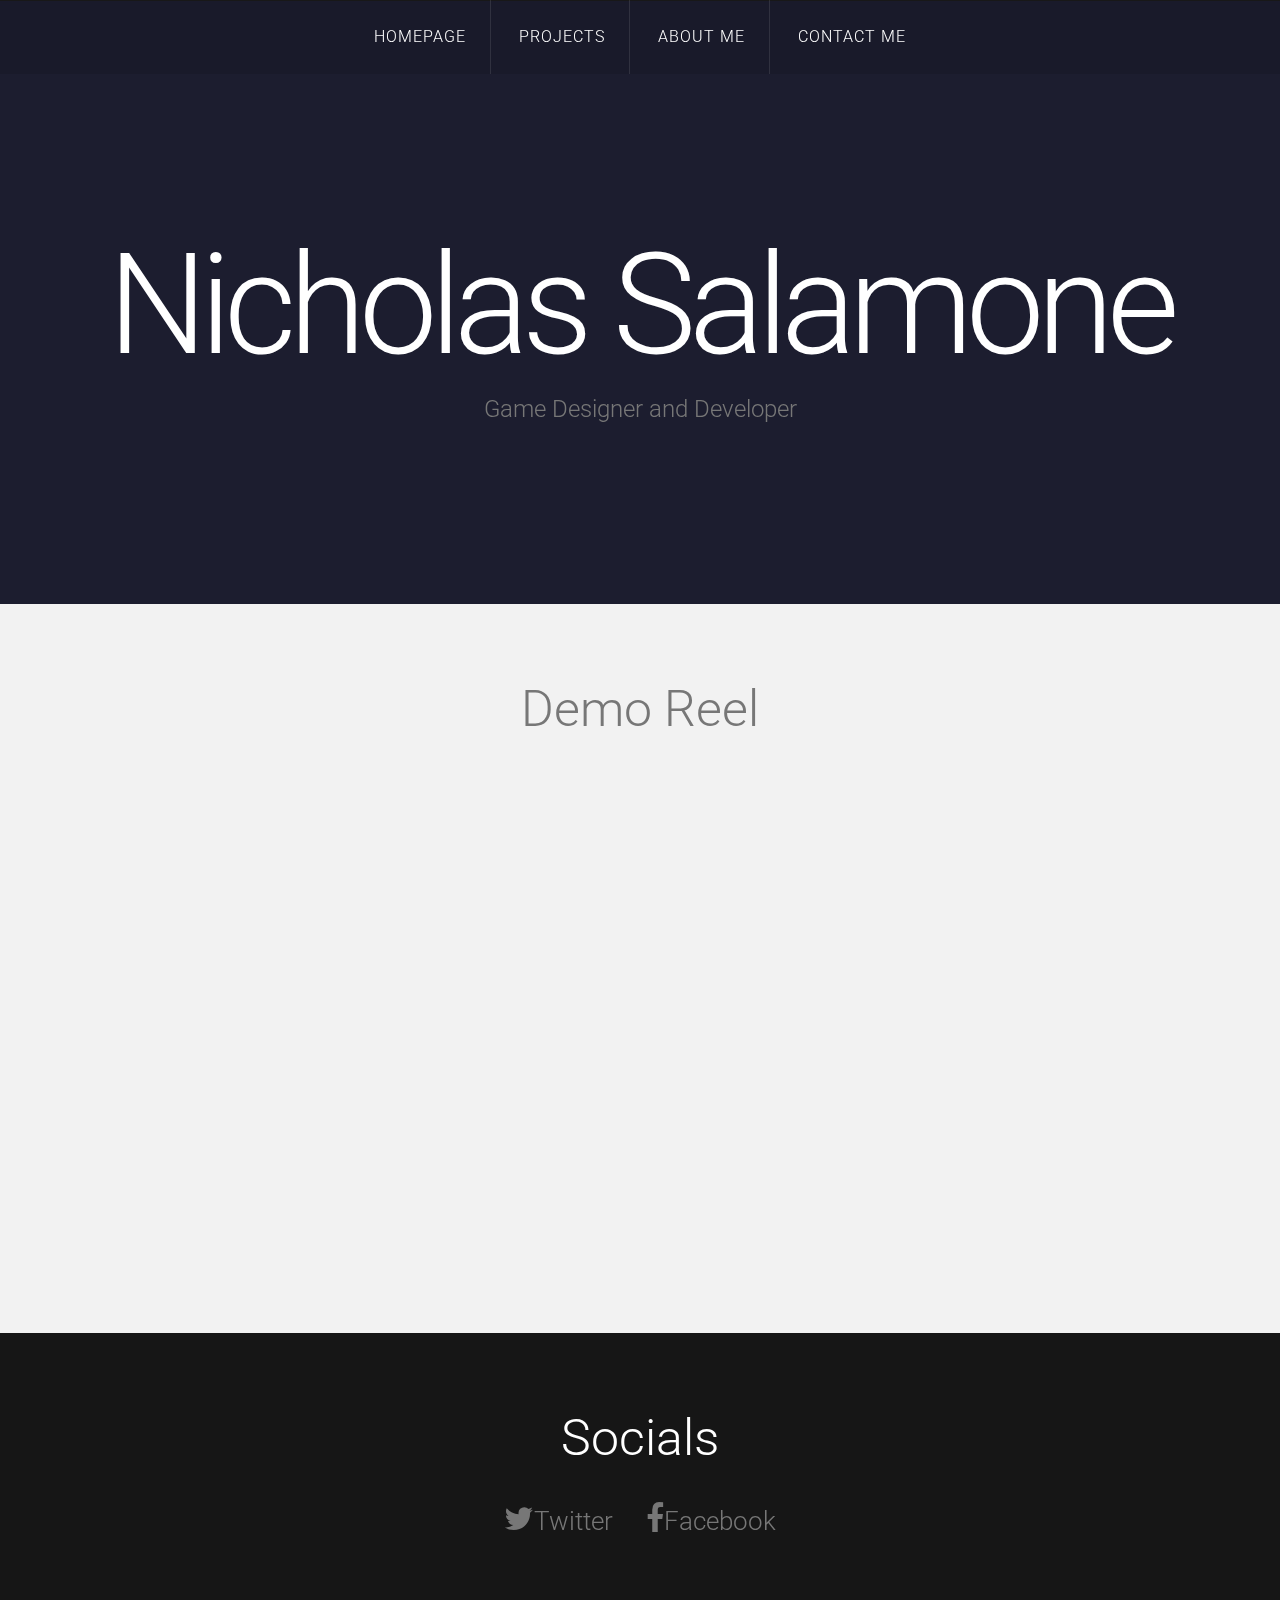
<file: index.html>
<!DOCTYPE HTML>
<html>
	<head>
		<title>Nicholas Salamone Portfolio</title>
		<meta http-equiv="content-type" content="text/html; charset=utf-8" />
		<meta name="description" content="" />
		<meta name="keywords" content="" />
		<link href='http://fonts.googleapis.com/css?family=Roboto:400,100,300,700,500,900' rel='stylesheet' type='text/css'>
		<script src="http://ajax.googleapis.com/ajax/libs/jquery/1.11.0/jquery.min.js"></script>
		<script src="js/skel.min.js"></script>
		<script src="js/skel-panels.min.js"></script>
		<script src="js/init.js"></script>
		<noscript>
			<link rel="stylesheet" href="css/skel-noscript.css" />
			<link rel="stylesheet" href="css/style.css" />
			<link rel="stylesheet" href="css/style-desktop.css" />
		</noscript>
	</head>
	<body class="homepage">

	<!-- Header -->
		
		<div class="myheader" id="header">
			<div id="nav-wrapper"> 
				<!-- Nav -->
				<nav id="nav">
					<ul>
						<li class="active"><a href="index.html">Homepage</a></li>
						<li><a href="projects.html">Projects</a></li>
						<li><a href="about.html">About Me</a></li>
						<li><a href="contact.html">Contact Me</a></li>
					</ul>
				</nav>
			</div>
			<div class="container"> 
				
				<!-- Logo -->
				<div id="logo">
					<h1><a href="#">Nicholas Salamone</a></h1>
					<h2>Game Designer and Developer</h2>
				</div>
			</div>
		</div>

	<!-- Featured -->
	<div id="featured">
			<div class="container">
				<header>
				  <h2>Demo Reel</h2>
					<br>
				  <br>
				  <p><iframe width="560" height="315" src="https://www.youtube.com/embed/sM1gJQtCln4" frameborder="0" allow="accelerometer; autoplay; clipboard-write; encrypted-media; gyroscope; picture-in-picture" allowfullscreen></iframe></iframe></p>
              </header>
			  <p></p>
			  <br>
			  <br>
				 <header> </header>
</div>
		</div>
		
	

	<!-- Main -->
		
	<!-- Tweet -->
	<!-- Footer -->
		<div id="footer">
  <div class="container">
    <section>
      <header>
        <h2>Socials</h2>
</header>
      <ul class="contact">
        <li><a href="https://twitter.com/NicholasSalamo1" class="fa fa-twitter">Twitter</a></li>
        <li class="active"><a href="https://www.facebook.com/nicholas.salamone.73" class="fa fa-facebook">Facebook</a></li>
      </ul>
    </section>
  </div>
</div>

	<!-- Copyright -->
		<div id="copyright"> </div>

</body>
</html>
</file>
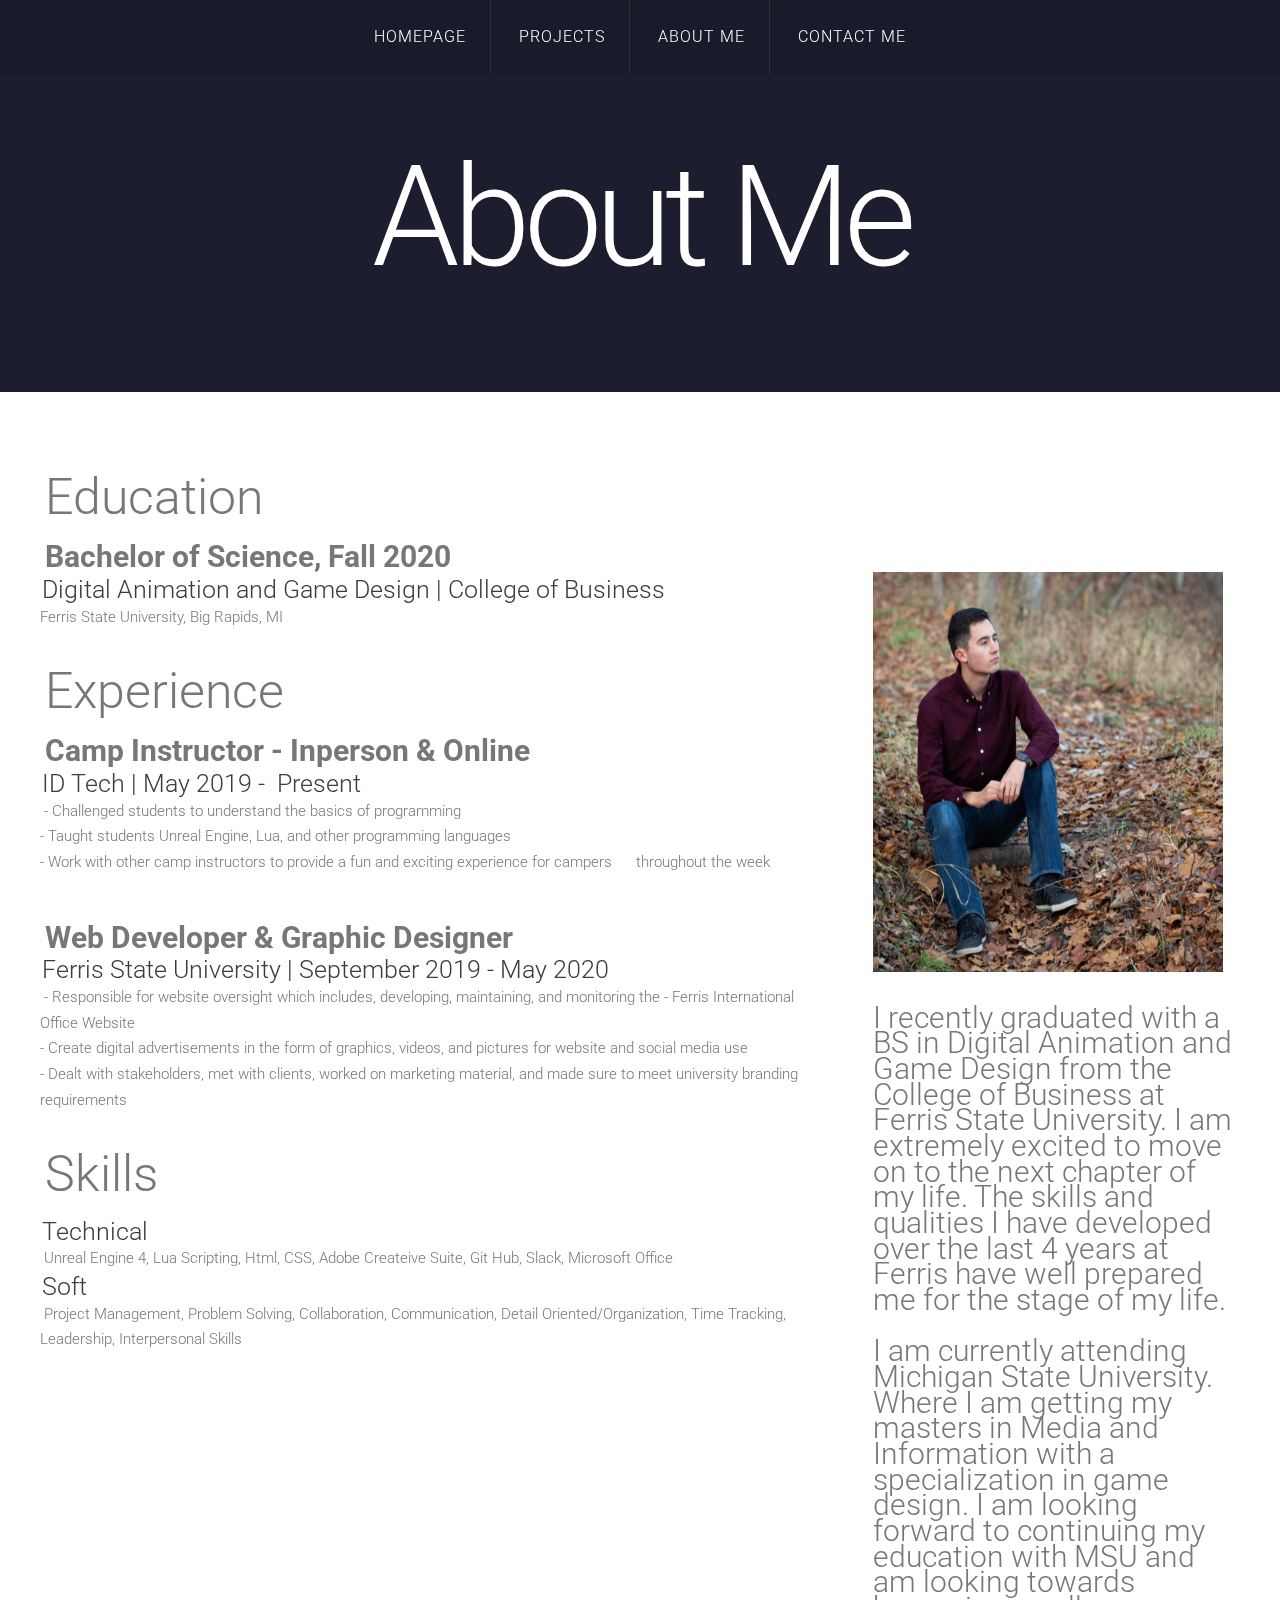
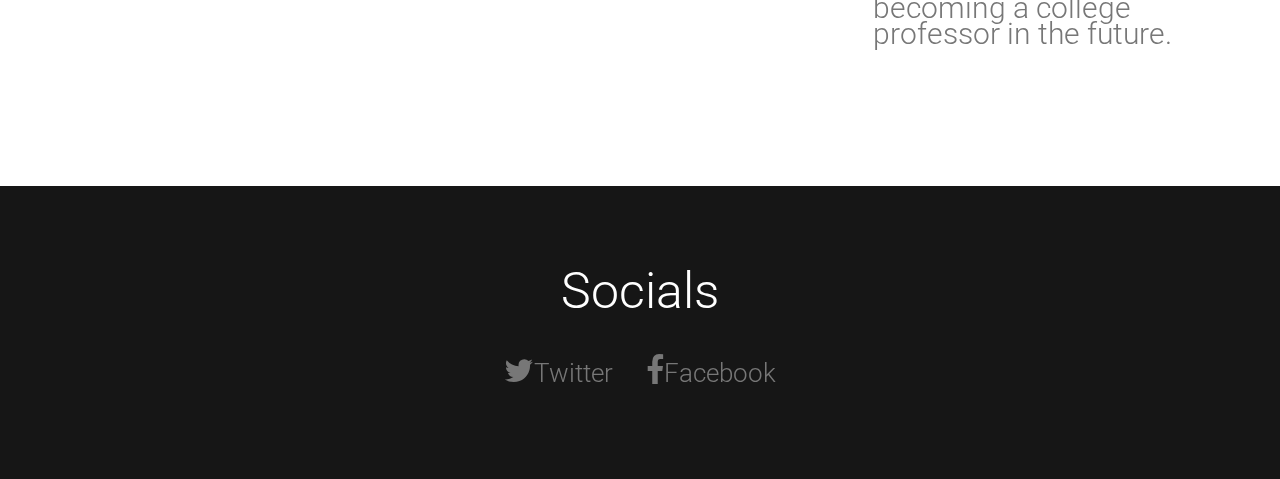
<file: about.html>
<!DOCTYPE HTML>
<html>
	<head>
		<title>Nicholas Salamone Portfolio</title>
		<meta http-equiv="content-type" content="text/html; charset=utf-8" />
		<meta name="description" content="" />
		<meta name="keywords" content="" />
		<link href='http://fonts.googleapis.com/css?family=Roboto:400,100,300,700,500,900' rel='stylesheet' type='text/css'>
		<script src="http://ajax.googleapis.com/ajax/libs/jquery/1.11.0/jquery.min.js"></script>
		<script src="js/skel.min.js"></script>
		<script src="js/skel-panels.min.js"></script>
		<script src="js/init.js"></script>
		<noscript>
			<link rel="stylesheet" href="css/skel-noscript.css" />
			<link rel="stylesheet" href="css/style.css" />
			<link rel="stylesheet" href="css/style-desktop.css" />
		</noscript>
	</head>
	<body>

	<!-- Header -->
		<div id="header">
			<div id="nav-wrapper"> 
				<!-- Nav -->
				<nav id="nav">
					<ul>
						<li class="active"><a href="index.html">Homepage</a></li>
						<li><a href="projects.html">Projects</a></li>
						<li><a href="about.html">About Me</a></li>
						<li><a href="contact.html">Contact Me</a></li>
					</ul>
				</nav>
			</div>
			<div class="container"> 
				
				<!-- Logo -->
				<div id="logo">
					<h1><a href="#">About Me</a></h1>
</div>
			</div>
		</div>
	<!-- Header --> 

	<!-- Main -->
		<div id="main">
			<div class="container">
				<div class="row">

					<!-- Content -->
					<div id="content" class="8u skel-cell-important">
						<section>
							<header>
								<h2>Education&nbsp;&nbsp;</h2>
</header>
							<h3>Bachelor of Science, Fall 2020</h3>
						    <h4>Digital Animation and Game Design | College of Business</h4>
                          <h5>Ferris State University, Big Rapids, MI</h5>
                      </section>
						<section>
						  <header>
						    <h2>Experience&nbsp;&nbsp;</h2>
                          </header>
						  <h3>Camp Instructor - Inperson &amp; Online</h3>
						  <h4>ID Tech | May 2019 -&nbsp; Present</h4>
                          <h5>&nbsp;- Challenged students to understand the basics of programming&nbsp;</h5>
                          <h5>- Taught students Unreal Engine, Lua, and other programming languages&nbsp;</h5>
                          <h5>- Work with other camp instructors to provide a fun and exciting experience for campers&nbsp; &nbsp; &nbsp; throughout the week</h5>
                      </section>
						<section>
						  <h3>Web Developer & Graphic Designer&nbsp;</h3>
						  <h4>Ferris State University | September 2019 - May 2020</h4>
                          <h5>&nbsp;- Responsible for website oversight which includes, developing, maintaining, and monitoring the - Ferris  International Office Website&nbsp;</h5>
                          <h5>- Create digital advertisements in the form of graphics, videos, and pictures for website and social media use&nbsp;</h5>
                          <h5>- Dealt with stakeholders, met with clients, worked on marketing material, and made sure to meet university branding requirements </h5>
							
                      </section>
                      <header><h2>Skills&nbsp;</h2>
</header>
					  
					  <h4>Technical</h4>
                          <h5>&nbsp;Unreal Engine 4, Lua Scripting, Html, CSS, Adobe Createive Suite, Git Hub, Slack, Microsoft Office&nbsp;</h5>
					
					<h4>Soft</h4>
                          <h5>&nbsp;Project Management, Problem Solving, Collaboration, Communication, Detail Oriented/Organization, Time Tracking, Leadership, Interpersonal Skills&nbsp;</h5>
                          
                          
					</div>

					<!-- Sidebar -->
					<div id="sidebar" class="4u">
						<section>
							<header> </header>
							<div class="row">
							</div>
						</section>
						<section>
							<header>
								<h2>&nbsp;</h2>
							  <img src="images/face.jpg" style="width: 350px; height: 400px" alt="Picture of me">
							</header>
							<ul class="style">
								<li>
  <p>I recently graduated with a BS in Digital Animation and Game Design from the College of Business at Ferris State University. I am extremely excited to move on to the next chapter of my life. The skills and qualities I have developed over the last 4 years at Ferris have well prepared me for the stage of my life. <br> <br> I am currently attending Michigan State University. Where I am getting my masters in Media and Information with a specialization in game design. I am looking forward to continuing my education with MSU and am looking towards becoming a college professor in the future. </p>
							    </li>
							</ul>
						</section>
					</div>
					
				</div>
			</div>
		</div>
	<!-- /Main -->

	<!-- Tweet -->	<!-- /Tweet -->

	<!-- Footer -->
		<div id="footer">
  <div class="container">
    <section>
      <header>
        <h2>Socials</h2>
</header>
      <ul class="contact">
        <li><a href="https://twitter.com/NicholasSalamo1" class="fa fa-twitter">Twitter</a></li>
        <li class="active"><a href="https://www.facebook.com/nicholas.salamone.73" class="fa fa-facebook">Facebook</a></li>
      </ul>
    </section>
  </div>
</div>
	<!-- /Footer -->

	<!-- Copyright -->
		<div id="copyright"> </div>


	</body>
</html>
</file>
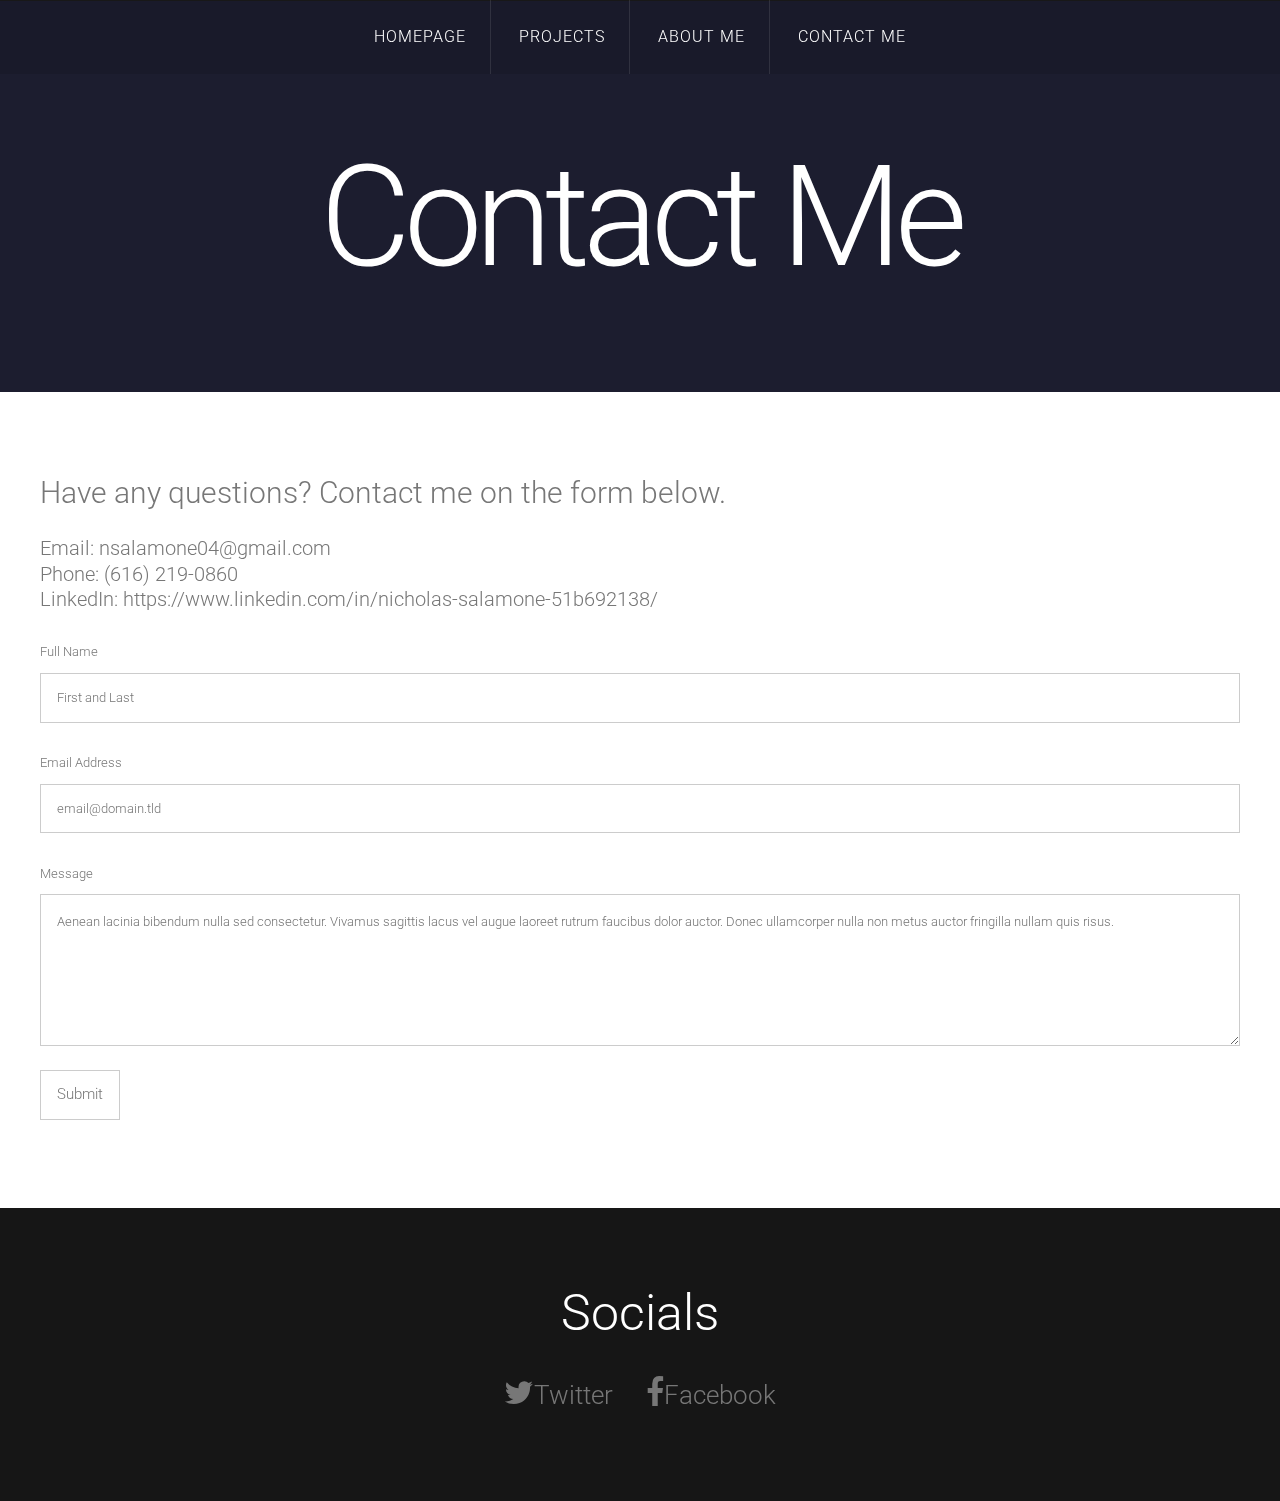
<file: contact.html>
<!DOCTYPE HTML>
<html>
<head>
<title>Nicholas Salamone Portfolio</title>
<meta http-equiv="content-type" content="text/html; charset=utf-8" />
<meta name="description" content="" />
<link href='http://fonts.googleapis.com/css?family=Roboto:400,100,300,700,500,900' rel='stylesheet' type='text/css'>
<script src="http://ajax.googleapis.com/ajax/libs/jquery/1.11.0/jquery.min.js"></script> 
<script src="js/skel.min.js"></script> 
<script src="js/skel-panels.min.js"></script> 
<script src="js/init.js"></script>
<noscript>
<link rel="stylesheet" href="css/skel-noscript.css" />
<link rel="stylesheet" href="css/style.css" />
<link rel="stylesheet" href="css/style-desktop.css" />
</noscript>
</head>
<body>

<!-- Header -->
<div id="header">
  <div id="nav-wrapper"> 
    <!-- Nav -->
    <nav id="nav">
      <ul>
        <li class="active"><a href="index.html">Homepage</a></li>
        <li><a href="projects.html">Projects</a></li>
        <li><a href="about.html">About Me</a></li>
        <li><a href="contact.html">Contact Me</a></li>
      </ul>
    </nav>
  </div>
  <div class="container"> 
    
    <!-- Logo -->
    <div id="logo">
      <h1><a href="#">Contact Me</a></h1>
    </div>
  </div>
</div>
<!-- Header --> 

<!-- Main -->

<div id="main">
  <div id="content" class="container">
    <section>
		<p>Have any questions? Contact me on the form below.  </p>
		<h1>Email: nsalamone04@gmail.com</h1>
		<h1>Phone: ‪(616) 219-0860</h1>
		<h1>LinkedIn: ‪https://www.linkedin.com/in/nicholas-salamone-51b692138/</h1>
      <header> </header>
      <form id="fs-frm" name="simple-contact-form" accept-charset="utf-8" action="https://formspree.io/f/{form_id}" method="post">
        <fieldset id="fs-frm-inputs">
          <label for="full-name">Full Name</label>
          <input type="text" name="name" id="full-name" placeholder="First and Last" required="">
          <label for="email-address">Email Address</label>
          <input type="email" name="_replyto" id="email-address" placeholder="email@domain.tld" required="">
          <label for="message">Message</label>
          <textarea rows="5" name="message" id="message" placeholder="Aenean lacinia bibendum nulla sed consectetur. Vivamus sagittis lacus vel augue laoreet rutrum faucibus dolor auctor. Donec ullamcorper nulla non metus auctor fringilla nullam quis risus." required=""></textarea>
          <input type="hidden" name="_subject" id="email-subject" value="Contact Form Submission">
        </fieldset>
        <input type="submit" value="Submit">
      </form>
      <style>
/* reset */
#fs-frm input,
#fs-frm select,
#fs-frm textarea,
#fs-frm fieldset,
#fs-frm optgroup,
#fs-frm label,
#fs-frm #card-element:disabled {
  font-family: inherit;
  font-size: 100%;
  color: inherit;
  border: none;
  border-radius: 0;
  display: block;
  width: 100%;
  padding: 0;
  margin: 0;
  -webkit-appearance: none;
  -moz-appearance: none;
}
#fs-frm label,
#fs-frm legend,
#fs-frm ::placeholder {
  font-size: .825rem;
  margin-bottom: .5rem;
  padding-top: .2rem;
  display: flex;
  align-items: baseline;
}

/* border, padding, margin, width */
#fs-frm input,
#fs-frm select,
#fs-frm textarea,
#fs-frm #card-element {
  border: 1px solid rgba(0,0,0,0.2);
  background-color: rgba(255,255,255,0.9);
  padding: .75em 1rem;
  margin-bottom: 1.5rem;
}
#fs-frm input:focus,
#fs-frm select:focus,
#fs-frm textarea:focus {
  background-color: white;
  outline-style: solid;
  outline-width: thin;
  outline-color: gray;
  outline-offset: -1px;
}
#fs-frm [type="text"],
#fs-frm [type="email"] {
  width: 100%;
}
#fs-frm [type="button"],
#fs-frm [type="submit"],
#fs-frm [type="reset"] {
  width: auto;
  cursor: pointer;
  -webkit-appearance: button;
  -moz-appearance: button;
  appearance: button;
}
#fs-frm [type="button"]:focus,
#fs-frm [type="submit"]:focus,
#fs-frm [type="reset"]:focus {
  outline: none;
}
#fs-frm [type="submit"],
#fs-frm [type="reset"] {
  margin-bottom: 0;
}
#fs-frm select {
  text-transform: none;
}

#fs-frm [type="checkbox"] {
  -webkit-appearance: checkbox;
  -moz-appearance: checkbox;
  appearance: checkbox;
  display: inline-block;
  width: auto;
  margin: 0 .5em 0 0 !important;
}

#fs-frm [type="radio"] {
  -webkit-appearance: radio;
  -moz-appearance: radio;
  appearance: radio;
}

/* address, locale */
#fs-frm fieldset.locale input[name="city"],
#fs-frm fieldset.locale select[name="state"],
#fs-frm fieldset.locale input[name="postal-code"] {
  display: inline;
}
#fs-frm fieldset.locale input[name="city"] {
  width: 52%;
}
#fs-frm fieldset.locale select[name="state"],
#fs-frm fieldset.locale input[name="postal-code"] {
  width: 20%;
}
#fs-frm fieldset.locale input[name="city"],
#fs-frm fieldset.locale select[name="state"] {
  margin-right: 3%;
}
</style>
    </section>
  </div>
</div>

<!-- /Main --> 

<!-- Tweet --> <!-- /Tweet --> 

<!-- Footer -->
<div id="footer">
  <div class="container">
    <section>
      <header>
        <h2>Socials</h2>
</header>
      <ul class="contact">
        <li><a href="https://twitter.com/NicholasSalamo1" class="fa fa-twitter">Twitter</a></li>
        <li class="active"><a href="https://www.facebook.com/nicholas.salamone.73" class="fa fa-facebook">Facebook</a></li>
      </ul>
    </section>
  </div>
</div>
<!-- /Footer --> 

<!-- Copyright -->
<div id="copyright"> </div>
</body>
</html>
</file>
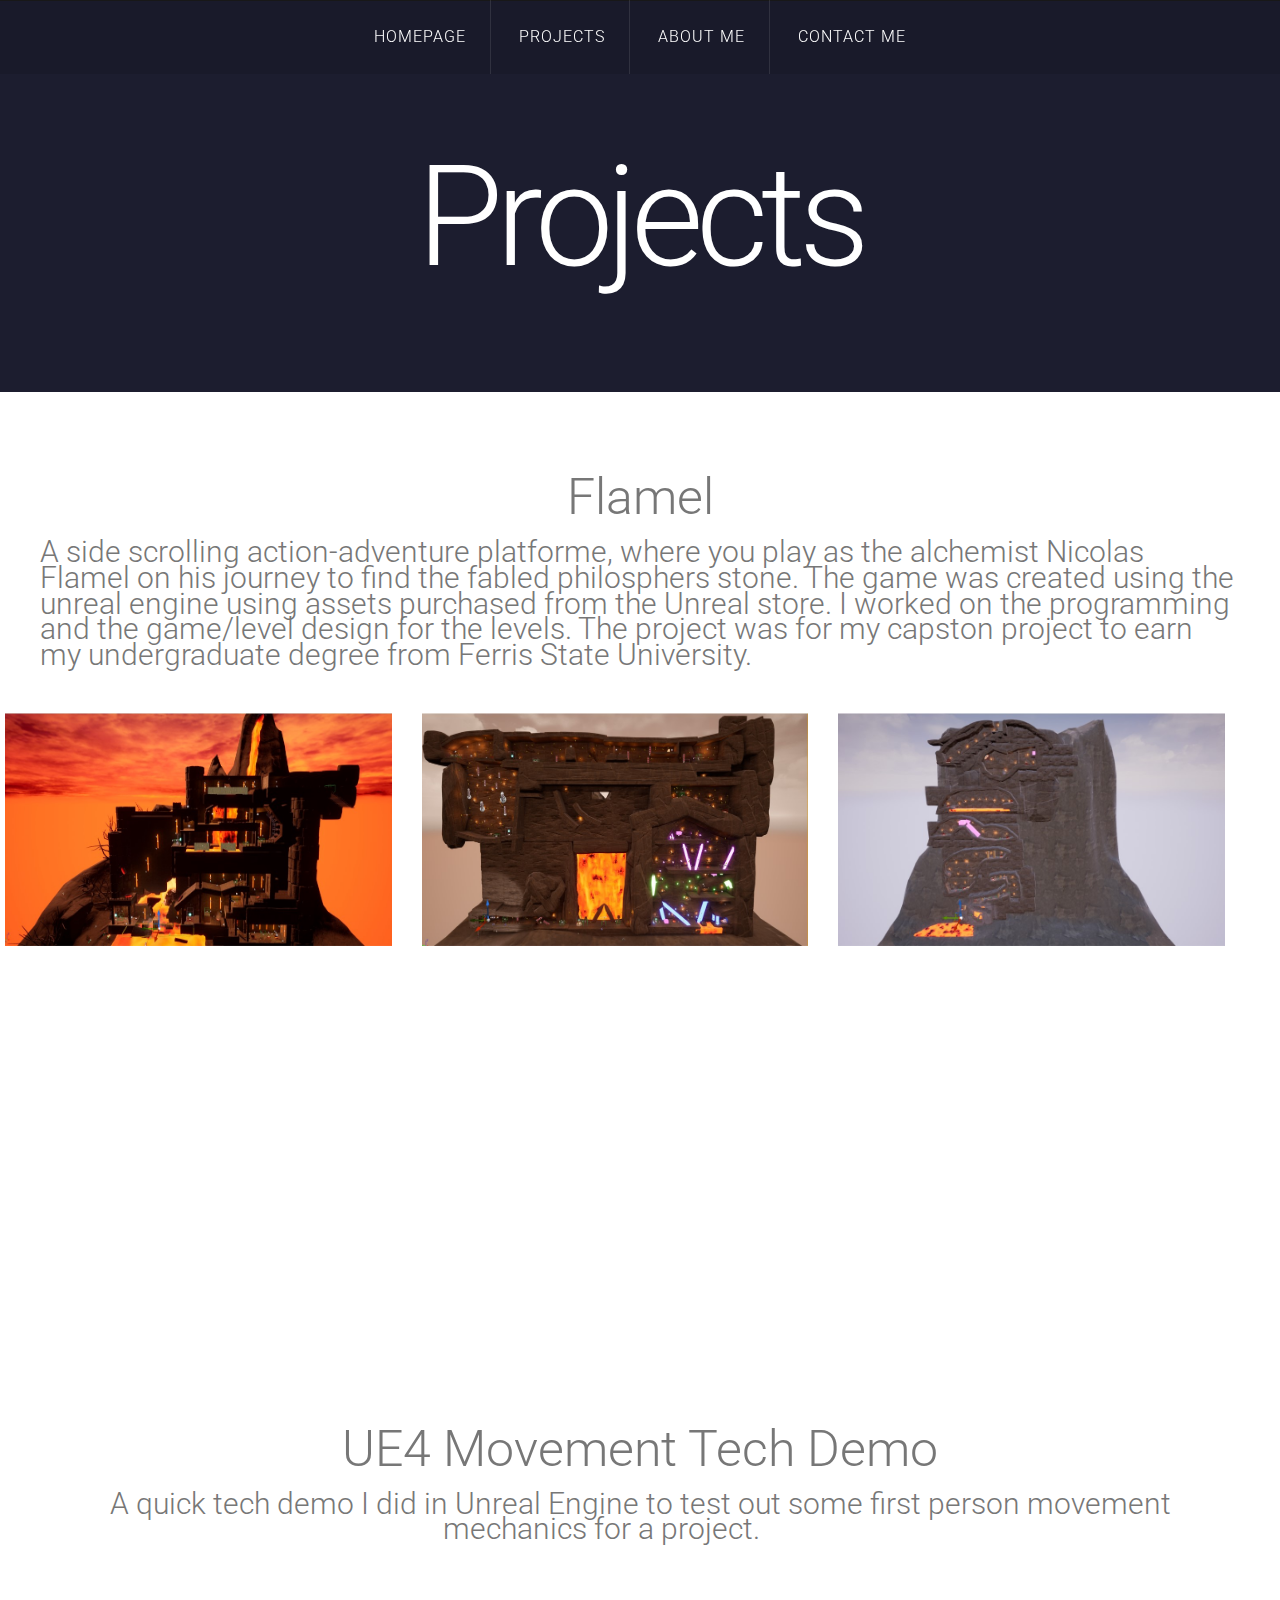
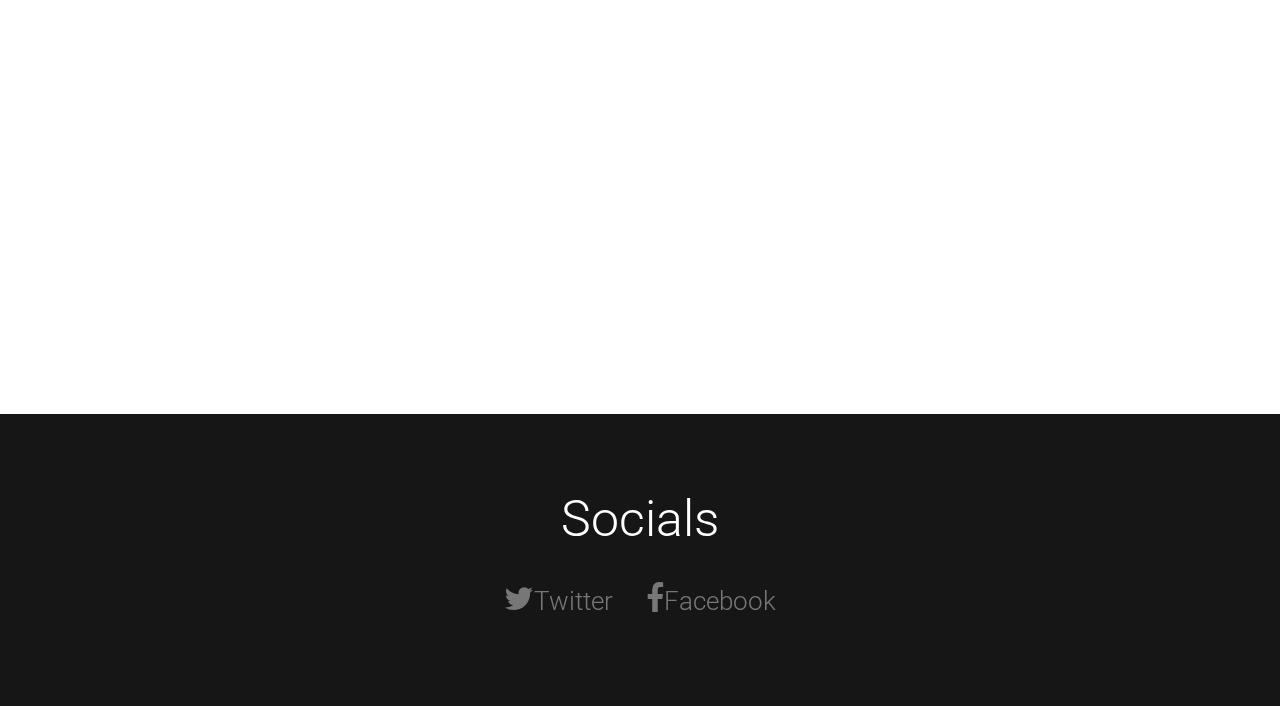
<file: projects.html>
<!DOCTYPE HTML>
<html>
<head>
<title>Nicholas Salamone Portfolio</title>
<meta http-equiv="content-type" content="text/html; charset=utf-8" />
<meta name="description" content="" />
<link href='http://fonts.googleapis.com/css?family=Roboto:400,100,300,700,500,900' rel='stylesheet' type='text/css'>
<script src="http://ajax.googleapis.com/ajax/libs/jquery/1.11.0/jquery.min.js"></script>
<script src="js/skel.min.js"></script>
<script src="js/skel-panels.min.js"></script>
<script src="js/init.js"></script>
<noscript>
<link rel="stylesheet" href="css/skel-noscript.css" />
<link rel="stylesheet" href="css/style.css" />
<link rel="stylesheet" href="css/style-desktop.css" />
</noscript>
</head>
<body>

<!-- Header -->
<div id="header">
  <div id="nav-wrapper"> 
    <!-- Nav -->
    <nav id="nav">
      <ul>
        <li class="active"><a href="index.html">Homepage</a></li>
        <li><a href="projects.html">Projects</a></li>
        <li><a href="about.html">About Me</a></li>
        <li><a href="contact.html">Contact Me</a></li>
      </ul>
    </nav>
  </div>
  <div class="container"> 
    
    <!-- Logo -->
    <div id="logo">
      <h1><a href="#">Projects</a></h1>
    </div>
  </div>
</div>
<!-- Header --> 

<!-- Main -->
<div id="main">
  <div id="content" class="container">
    <section>
      <header>
        <h2 align="center">Flamel</h2>
      </header>
      <p>A side scrolling action-adventure platforme, where you play as the alchemist Nicolas Flamel on his journey to find the fabled philosphers stone. The game was created using the unreal engine using assets purchased from the Unreal store. I worked on the programming and the game/level design for the levels. The project was for my capston project to earn my undergraduate degree from Ferris State University.&nbsp; &nbsp; &nbsp; &nbsp; &nbsp; &nbsp;</p>
      <style>
* {
  box-sizing: border-box;
}

.row {
  display: flex;
}

/* Create three equal columns that sits next to each other */
.column {
  flex: 100%;
  padding: 0px;
}
</style>
      <div class="row">
        <div class="column"> <img src="images/flamel1.jpg" alt="Level 1 overview" style="width:100%;height:100%" > </div>
        <div class="column"> <img src="images/flamel3.jpg" alt="Level 2 overview" style="width:100%;height:100%"> </div>
        <div class="column"> <img src="images/flamel4.jpg" alt="Level 3 overview" style="width:100%;height:100%"> </div>
      </div>
      <br>
      <br>
    </section>
    <!-- -->
    <div style="text-align: center">
      <iframe width="560" height="315" src="https://www.youtube.com/embed/gQehF3_b2Dk" frameborder="0" allow="accelerometer; autoplay; clipboard-write; encrypted-media; gyroscope; picture-in-picture" allowfullscreen></iframe>
    </div>
    <br>
    <br>
    <div>
      <section>
        <header>
          <h2 align="center">UE4 Movement Tech Demo</h2>
        </header>
        <div style="text-align: center">
		  <p>A quick tech demo I did in Unreal Engine to test out some first person movement mechanics for a project.&nbsp; &nbsp; &nbsp; &nbsp; &nbsp; &nbsp;</p>
			
		  </div>
		  
        <style>
* {
  box-sizing: border-box;
}

.row {
  display: flex;
}

/* Create three equal columns that sits next to each other */
.column {
  flex: 100%;
  padding: 15px;
	align-content: center;
}
</style>
        <div class="row">
          <div class="column">
			  <iframe width="560" height="315" src="https://www.youtube.com/embed/1t09-rEjLq8" frameborder="0" allow="accelerometer; autoplay; clipboard-write; encrypted-media; gyroscope; picture-in-picture" allowfullscreen></iframe>
		 </div>
          <div class="column"> 
			<iframe width="560" height="315" src="https://www.youtube.com/embed/lFed1h0uALg" frameborder="0" allow="accelerometer; autoplay; clipboard-write; encrypted-media; gyroscope; picture-in-picture" allowfullscreen></iframe>
		  </div>
        </div>
      </section>
    </div>
  </div>
</div>
	
	
	
<!-- /Main -->
<!-- Tweet -->
<!-- /Tweet -->
<!-- Footer -->
<div id="footer">
  <div class="container">
    <section>
      <header>
        <h2>Socials</h2>
</header>
      <ul class="contact">
        <li><a href="https://twitter.com/NicholasSalamo1" class="fa fa-twitter">Twitter</a></li>
        <li class="active"><a href="https://www.facebook.com/nicholas.salamone.73" class="fa fa-facebook">Facebook</a></li>
      </ul>
    </section>
  </div>
</div>
<!-- /Footer --> 

<!-- Copyright -->
<div id="copyright"> </div>
</body>
</html>
</file>
<file: css/style-desktop.css>
/*********************************************************************************/
/* Basic                                                                         */
/*********************************************************************************/

	body
	{
	}

	body,input,textarea,select
	{
	}

	header
	{
		margin-bottom: 1.6em;
	}
	
		header h2
		{
			font-size: 3.4em;
		}

		header .byline
		{
			font-size: 1.7em;
		}

/*********************************************************************************/
/* Header                                                                        */
/*********************************************************************************/

	#header
	{
		padding: 10em 0 6em 0;
	}

	.homepage #header
	{
		padding: 16em 0 12em 0;
	}

/*********************************************************************************/
/* Main                                                                          */
/*********************************************************************************/

	#main
	{
		padding: 6em 0em;
	}
	
	.homepage #content header h2
	{
		padding: 0.70em 0em;
		font-size: 2.2em;
	}

	#sidebar h2
	{
		font-size: 2.4em;
	}

/*********************************************************************************/
/* Footer                                                                        */
/*********************************************************************************/
	
	#footer
	{
		padding: 6em 0em;
	}
	
/*********************************************************************************/
/* Featured                                                                      */
/*********************************************************************************/
	
	#featured
	{
		padding: 6em 0em;
	}
	
	#featured h3
	{
		padding: 1.5em 0em;
		font-size: 1.6em;
	}

	#featured header
	{
		margin-bottom: 3em;
	}
	
	#featured p
	{
		line-height: 2em;
		font-size: 1.2em;
	}
	
/*********************************************************************************/
/* Tweet                                                                         */
/*********************************************************************************/
	
	#tweet
	{
		padding: 6em 0em;
	}

	#tweet blockquote
	{
		margin: 0;
		padding: 1em 4em;
		line-height: 1.5em;
		font-size: 1.8em;
	}
</file>
<file: css/skel-noscript.css>
/* Resets (http://meyerweb.com/eric/tools/css/reset/ | v2.0 | 20110126 | License: none (public domain)) */

	html,body,div,span,applet,object,iframe,h1,h2,h3,h4,h5,h6,p,blockquote,pre,a,abbr,acronym,address,big,cite,code,del,dfn,em,img,ins,kbd,q,s,samp,small,strike,strong,sub,sup,tt,var,b,u,i,center,dl,dt,dd,ol,ul,li,fieldset,form,label,legend,table,caption,tbody,tfoot,thead,tr,th,td,article,aside,canvas,details,embed,figure,figcaption,footer,header,hgroup,menu,nav,output,ruby,section,summary,time,mark,audio,video{margin:0;padding:0;border:0;font-size:100%;font:inherit;vertical-align:baseline;}article,aside,details,figcaption,figure,footer,header,hgroup,menu,nav,section{display:block;}body{line-height:1;}ol,ul{list-style:none;}blockquote,q{quotes:none;}blockquote:before,blockquote:after,q:before,q:after{content:'';content:none;}table{border-collapse:collapse;border-spacing:0;}body{-webkit-text-size-adjust:none}

/* Box Model */

	*, *:before, *:after {
		-moz-box-sizing: border-box;
		-webkit-box-sizing: border-box;
		-o-box-sizing: border-box;
		-ms-box-sizing: border-box;
		box-sizing: border-box;
	}

/* Container */

	body {
		min-width: 1200px;
	}

	.container {
		width: 1200px;
		margin-left: auto;
		margin-right: auto;
	}

	/* Modifiers */
	
		.container.small {
			width: 900px;
		}

		.container.big {
			width: 100%;
			max-width: 1500px;
			min-width: 1200px;
		}

/* Grid */

	/* Cells */

		.\31 2u { width: 100% }
		.\31 1u { width: 91.6666666667% }
		.\31 0u { width: 83.3333333333% }
		.\39 u { width: 75% }
		.\38 u { width: 66.6666666667% }
		.\37 u { width: 58.3333333333% }
		.\36 u { width: 50% }
		.\35 u { width: 41.6666666667% }
		.\34 u { width: 33.3333333333% }
		.\33 u { width: 25% }
		.\32 u { width: 16.6666666667% }
		.\31 u { width: 8.3333333333% }
		.\-11u { margin-left: 91.6666666667% }
		.\-10u { margin-left: 83.3333333333% }
		.\-9u { margin-left: 75% }
		.\-8u { margin-left: 66.6666666667% }
		.\-7u { margin-left: 58.3333333333% }
		.\-6u { margin-left: 50% }
		.\-5u { margin-left: 41.6666666667% }
		.\-4u { margin-left: 33.3333333333% }
		.\-3u { margin-left: 25% }
		.\-2u { margin-left: 16.6666666667% }
		.\-1u { margin-left: 8.3333333333% }

		.row > * {
			padding: 50px 0 0 50px;
			float: left;
			-moz-box-sizing: border-box;
			-webkit-box-sizing: border-box;
			-o-box-sizing: border-box;
			-ms-box-sizing: border-box;
			box-sizing: border-box;
		}

		.row + .row > * {
			padding-top: 50px;
		}

		.row {
			margin-left: -50px;
		}

	/* Rows */

		.row:after {
			content: '';
			display: block;
			clear: both;
			height: 0;
		}

		.row:first-child > * {
			padding-top: 0;
		}

		.row > * {
			padding-top: 0;
		}

		/* Modifiers */

			/* Flush */

				.row.flush {
					margin-left: 0;
				}

				.row.flush > * {
					padding: 0 !important;
				}

			/* Quarter */

				.row.quarter > * {
					padding: 12.5px 0 0 12.5px;
				}

				.row.quarter + .row.quarter > * {
					padding-top: 12.5px;
				}

				.row.quarter {
					margin-left: -12.5px;
				}

			/* Half */

				.row.half > * {
					padding: 25px 0 0 25px;
				}

				.row.half + .row.half > * {
					padding-top: 25px;
				}

				.row.half {
					margin-left: -25px;
				}

			/* One and (a) Half */

				.row.oneandhalf > * {
					padding: 75px 0 0 75px;
				}

				.row.oneandhalf + .row.oneandhalf > * {
					padding-top: 75px;
				}

				.row.oneandhalf {
					margin-left: -75px;
				}

			/* Double */

				.row.double > * {
					padding: 100px 0 0 100px;
				}

				.row.double + .row.double > * {
					padding-top: 100px;
				}

				.row.double {
					margin-left: -100px;
				}
</file>
<file: css/style.css>
@charset 'UTF-8';

@font-face{font-family:'FontAwesome';src:url('font/fontawesome-webfont.eot?v=4.0.1');src:url('font/fontawesome-webfont.eot?#iefix&v=4.0.1') format('embedded-opentype'),url('font/fontawesome-webfont.woff?v=4.0.1') format('woff'),url('font/fontawesome-webfont.ttf?v=4.0.1') format('truetype'),url('font/fontawesome-webfont.svg?v=4.0.1#fontawesomeregular') format('svg');font-weight:normal;font-style:normal}

/*********************************************************************************/
/* Basic                                                                         */
/*********************************************************************************/

	body
	{
		margin: 0;
		padding: 0;
		background: #161616;
	}

	body,input,textarea,select
	{
		font-family: 'Roboto', sans-serif;
		font-size: 11pt;
		font-weight: 300;
		line-height: 1.75em;
		color: #777;
	}
	
		h2
		{
			font-size: 24px;
			padding: 5px;
			
		}
h3{
	font-weight: bold;
	font-size: 30px;
	padding: 5px;

}
h4 {
	color: #3B3B3B;
	font-size: 25px;
	padding: 2px;
}
	
		h1 a, h2 a, h3 a, h4 a, h5 a, h6 a
		{
			color: inherit;
			text-decoration: none;
		}
		
	strong, b
	{
		font-weight: 500;
		color: #000000;
	}
	
	em, i
	{
		font-style: italic;
	}

	a
	{
		text-decoration: none;
		color: #80BA8E;
	}
	
	a:hover
	{
		text-decoration: underline;
	}

	sub
	{
		position: relative;
		top: 0.5em;
		font-size: 0.8em;
	}
	
	sup
	{
		position: relative;
		top: -0.5em;
		font-size: 0.8em;
	}
	
	hr
	{
		border: 0;
		border-top: solid 1px #ddd;
		margin: 6em 0 0 0;
		padding: 6em 0 0 0;
	}
	
	blockquote
	{
		border-left: solid 0.5em #ddd;
		padding: 1em 0 1em 2em;
		font-style: italic;
	}
	
	p, ul, ol, dl, table
	{
		margin-bottom: 1em;
	}
p{
	font-size: 30px;
	padding: px;
}
h1{
	font-size: 20px;
}

	header
	{
		margin-bottom: 1.6em;
	}
	
		header h2
		{
		}

		header .byline
		{
			display: block;
			margin: 1.5em 0 0 0;
			padding: 0 0 0.5em 0;
		}
		
	footer
	{
		margin-top: 1em;
	}

	br.clear
	{
		clear: both;
	}

	.pennant
	{
		color: #bbb;
	}

	/* Sections/Articles */
	
		section,
		article
		{
			margin-bottom: 3em;
		}
		
		section > :last-child,
		article > :last-child
		{
			margin-bottom: 0;
		}

		section:last-child,
		article:last-child
		{
			margin-bottom: 0;
		}

		.row > section,
		.row > article
		{
			margin-bottom: 0;
		}

	/* Images */

		.image
		{
			display: inline-block;
		}
		
			.image img
			{
				display: block;
				width: 100%;
			}

			.image.featured
			{
				display: block;
				width: 100%;
				margin: 0 0 2em 0;
			}
			
			.image.full
			{
				display: block;
				width: 100%;
				margin-bottom: 2em;
			}
			
			.image.left
			{
				float: left;
				margin: 0 2em 2em 0;
			}
			
			.image.centered
			{
				display: block;
				margin: 0 0 2em 0;
			}

				.image.centered img
				{
					margin: 0 auto;
					width: auto;
				}

	/* Lists */

		ul.default
		{
			margin: 0;
			padding: 0em 0em 1.5em 0em;
			list-style: none;
		}
		
			ul.default li
			{
				padding: 0.60em 0em;
				font-size: 0.95em;
				border-top: 1px solid;
				border-color: rgba(0,0,0,.1);
			}		
		
			ul.default li:first-child
			{
				padding-top: 0;
				border-top: none;
			}
	
			ul.default {
			}
		
		ul.style li {
			margin: 0;
			padding: 2em 0em 1.5em 0em;
			border-top: 1px solid;
			border-color: rgba(0,0,0,.1);
		}
		
		ul.style li:first-child
		{
			padding-top: 0;
			border-top: none;
		}
		
		ul.style img {
			float: left;
			margin-right: 20px;
		}
		
		ul.style a {
			color: #434343;
		}
		
		ul.style .posted {
			padding: 0em 0em 1em 0em;
			letter-spacing: 1px;
			text-transform: uppercase;
			font-size: 8pt;
			color: #A2A2A2;
		}
		
		ul.style .first {
			padding-top: 0px;
			border-top: none;
		}
							

	/* Buttons */
		
	.button
	{
		position: relative;
		display: inline-block;
		background: #80BA8E;
		padding: 0.8em 2em;
		text-decoration: none !important;
		font-size: 1.2em;
		font-weight: 300;
		color: #FFF !important;
		-moz-transition: color 0.35s ease-in-out, background-color 0.35s ease-in-out;
		-webkit-transition: color 0.35s ease-in-out, background-color 0.35s ease-in-out;
		-o-transition: color 0.35s ease-in-out, background-color 0.35s ease-in-out;
		-ms-transition: color 0.35s ease-in-out, background-color 0.35s ease-in-out;
		transition: color 0.35s ease-in-out, background-color 0.35s ease-in-out;
		text-align: center;
		border-radius: 0.25em;
	}

	.button:hover
	{
		background: #70AA7E;
		color: #FFF !important;
	}

/*********************************************************************************/
/* Icons                                                                         */
/* Powered by Font Awesome by Dave Gandy | http://fontawesome.io                 */
/* Licensed under the SIL OFL 1.1 (font), MIT (CSS)                              */
/*********************************************************************************/

	.fa
	{
		text-decoration: none;
	}

		.fa.solo
		{
		}
		
			.fa.solo span
			{
				display: none;
			}

		.fa:before
		{
			display:inline-block;
			font-family: FontAwesome;
			font-size: 1.25em;
			text-decoration: none;
			font-style: normal;
			font-weight: normal;
			line-height: 1;
			-webkit-font-smoothing:antialiased;
			-moz-osx-font-smoothing:grayscale;
		}

		.fa-lg{font-size:1.3333333333333333em;line-height:.75em;vertical-align:-15%}
		.fa-2x{font-size:2em}
		.fa-3x{font-size:3em}
		.fa-4x{font-size:4em}
		.fa-5x{font-size:5em}
		.fa-fw{width:1.2857142857142858em;text-align:center}
		.fa-ul{padding-left:0;margin-left:2.142857142857143em;list-style-type:none}.fa-ul>li{position:relative}
		.fa-li{position:absolute;left:-2.142857142857143em;width:2.142857142857143em;top:.14285714285714285em;text-align:center}.fa-li.fa-lg{left:-1.8571428571428572em}
		.fa-border{padding:.2em .25em .15em;border:solid .08em #eee;border-radius:.1em}
		.pull-right{float:right}
		.pull-left{float:left}
		.fa.pull-left{margin-right:.3em}
		.fa.pull-right{margin-left:.3em}
		.fa-spin{-webkit-animation:spin 2s infinite linear;-moz-animation:spin 2s infinite linear;-o-animation:spin 2s infinite linear;animation:spin 2s infinite linear}
		@-moz-keyframes spin{0%{-moz-transform:rotate(0deg)} 100%{-moz-transform:rotate(359deg)}}@-webkit-keyframes spin{0%{-webkit-transform:rotate(0deg)} 100%{-webkit-transform:rotate(359deg)}}@-o-keyframes spin{0%{-o-transform:rotate(0deg)} 100%{-o-transform:rotate(359deg)}}@-ms-keyframes spin{0%{-ms-transform:rotate(0deg)} 100%{-ms-transform:rotate(359deg)}}@keyframes spin{0%{transform:rotate(0deg)} 100%{transform:rotate(359deg)}}.fa-rotate-90{filter:progid:DXImageTransform.Microsoft.BasicImage(rotation=1);-webkit-transform:rotate(90deg);-moz-transform:rotate(90deg);-ms-transform:rotate(90deg);-o-transform:rotate(90deg);transform:rotate(90deg)}
		.fa-rotate-180{filter:progid:DXImageTransform.Microsoft.BasicImage(rotation=2);-webkit-transform:rotate(180deg);-moz-transform:rotate(180deg);-ms-transform:rotate(180deg);-o-transform:rotate(180deg);transform:rotate(180deg)}
		.fa-rotate-270{filter:progid:DXImageTransform.Microsoft.BasicImage(rotation=3);-webkit-transform:rotate(270deg);-moz-transform:rotate(270deg);-ms-transform:rotate(270deg);-o-transform:rotate(270deg);transform:rotate(270deg)}
		.fa-flip-horizontal{filter:progid:DXImageTransform.Microsoft.BasicImage(rotation=0, mirror=1);-webkit-transform:scale(-1, 1);-moz-transform:scale(-1, 1);-ms-transform:scale(-1, 1);-o-transform:scale(-1, 1);transform:scale(-1, 1)}
		.fa-flip-vertical{filter:progid:DXImageTransform.Microsoft.BasicImage(rotation=2, mirror=1);-webkit-transform:scale(1, -1);-moz-transform:scale(1, -1);-ms-transform:scale(1, -1);-o-transform:scale(1, -1);transform:scale(1, -1)}
		.fa-stack{position:relative;display:inline-block;width:2em;height:2em;line-height:2em;vertical-align:middle}
		.fa-stack-1x,.fa-stack-2x{position:absolute;left:0;width:100%;text-align:center}
		.fa-stack-1x{line-height:inherit}
		.fa-stack-2x{font-size:2em}
		.fa-inverse{color:#fff}
		.fa-glass:before{content:"\f000"}
		.fa-music:before{content:"\f001"}
		.fa-search:before{content:"\f002"}
		.fa-envelope-o:before{content:"\f003"}
		.fa-heart:before{content:"\f004"}
		.fa-star:before{content:"\f005"}
		.fa-star-o:before{content:"\f006"}
		.fa-user:before{content:"\f007"}
		.fa-film:before{content:"\f008"}
		.fa-th-large:before{content:"\f009"}
		.fa-th:before{content:"\f00a"}
		.fa-th-list:before{content:"\f00b"}
		.fa-check:before{content:"\f00c"}
		.fa-times:before{content:"\f00d"}
		.fa-search-plus:before{content:"\f00e"}
		.fa-search-minus:before{content:"\f010"}
		.fa-power-off:before{content:"\f011"}
		.fa-signal:before{content:"\f012"}
		.fa-gear:before,.fa-cog:before{content:"\f013"}
		.fa-trash-o:before{content:"\f014"}
		.fa-home:before{content:"\f015"}
		.fa-file-o:before{content:"\f016"}
		.fa-clock-o:before{content:"\f017"}
		.fa-road:before{content:"\f018"}
		.fa-download:before{content:"\f019"}
		.fa-arrow-circle-o-down:before{content:"\f01a"}
		.fa-arrow-circle-o-up:before{content:"\f01b"}
		.fa-inbox:before{content:"\f01c"}
		.fa-play-circle-o:before{content:"\f01d"}
		.fa-rotate-right:before,.fa-repeat:before{content:"\f01e"}
		.fa-refresh:before{content:"\f021"}
		.fa-list-alt:before{content:"\f022"}
		.fa-lock:before{content:"\f023"}
		.fa-flag:before{content:"\f024"}
		.fa-headphones:before{content:"\f025"}
		.fa-volume-off:before{content:"\f026"}
		.fa-volume-down:before{content:"\f027"}
		.fa-volume-up:before{content:"\f028"}
		.fa-qrcode:before{content:"\f029"}
		.fa-barcode:before{content:"\f02a"}
		.fa-tag:before{content:"\f02b"}
		.fa-tags:before{content:"\f02c"}
		.fa-book:before{content:"\f02d"}
		.fa-bookmark:before{content:"\f02e"}
		.fa-print:before{content:"\f02f"}
		.fa-camera:before{content:"\f030"}
		.fa-font:before{content:"\f031"}
		.fa-bold:before{content:"\f032"}
		.fa-italic:before{content:"\f033"}
		.fa-text-height:before{content:"\f034"}
		.fa-text-width:before{content:"\f035"}
		.fa-align-left:before{content:"\f036"}
		.fa-align-center:before{content:"\f037"}
		.fa-align-right:before{content:"\f038"}
		.fa-align-justify:before{content:"\f039"}
		.fa-list:before{content:"\f03a"}
		.fa-dedent:before,.fa-outdent:before{content:"\f03b"}
		.fa-indent:before{content:"\f03c"}
		.fa-video-camera:before{content:"\f03d"}
		.fa-picture-o:before{content:"\f03e"}
		.fa-pencil:before{content:"\f040"}
		.fa-map-marker:before{content:"\f041"}
		.fa-adjust:before{content:"\f042"}
		.fa-tint:before{content:"\f043"}
		.fa-edit:before,.fa-pencil-square-o:before{content:"\f044"}
		.fa-share-square-o:before{content:"\f045"}
		.fa-check-square-o:before{content:"\f046"}
		.fa-move:before{content:"\f047"}
		.fa-step-backward:before{content:"\f048"}
		.fa-fast-backward:before{content:"\f049"}
		.fa-backward:before{content:"\f04a"}
		.fa-play:before{content:"\f04b"}
		.fa-pause:before{content:"\f04c"}
		.fa-stop:before{content:"\f04d"}
		.fa-forward:before{content:"\f04e"}
		.fa-fast-forward:before{content:"\f050"}
		.fa-step-forward:before{content:"\f051"}
		.fa-eject:before{content:"\f052"}
		.fa-chevron-left:before{content:"\f053"}
		.fa-chevron-right:before{content:"\f054"}
		.fa-plus-circle:before{content:"\f055"}
		.fa-minus-circle:before{content:"\f056"}
		.fa-times-circle:before{content:"\f057"}
		.fa-check-circle:before{content:"\f058"}
		.fa-question-circle:before{content:"\f059"}
		.fa-info-circle:before{content:"\f05a"}
		.fa-crosshairs:before{content:"\f05b"}
		.fa-times-circle-o:before{content:"\f05c"}
		.fa-check-circle-o:before{content:"\f05d"}
		.fa-ban:before{content:"\f05e"}
		.fa-arrow-left:before{content:"\f060"}
		.fa-arrow-right:before{content:"\f061"}
		.fa-arrow-up:before{content:"\f062"}
		.fa-arrow-down:before{content:"\f063"}
		.fa-mail-forward:before,.fa-share:before{content:"\f064"}
		.fa-resize-full:before{content:"\f065"}
		.fa-resize-small:before{content:"\f066"}
		.fa-plus:before{content:"\f067"}
		.fa-minus:before{content:"\f068"}
		.fa-asterisk:before{content:"\f069"}
		.fa-exclamation-circle:before{content:"\f06a"}
		.fa-gift:before{content:"\f06b"}
		.fa-leaf:before{content:"\f06c"}
		.fa-fire:before{content:"\f06d"}
		.fa-eye:before{content:"\f06e"}
		.fa-eye-slash:before{content:"\f070"}
		.fa-warning:before,.fa-exclamation-triangle:before{content:"\f071"}
		.fa-plane:before{content:"\f072"}
		.fa-calendar:before{content:"\f073"}
		.fa-random:before{content:"\f074"}
		.fa-comment:before{content:"\f075"}
		.fa-magnet:before{content:"\f076"}
		.fa-chevron-up:before{content:"\f077"}
		.fa-chevron-down:before{content:"\f078"}
		.fa-retweet:before{content:"\f079"}
		.fa-shopping-cart:before{content:"\f07a"}
		.fa-folder:before{content:"\f07b"}
		.fa-folder-open:before{content:"\f07c"}
		.fa-resize-vertical:before{content:"\f07d"}
		.fa-resize-horizontal:before{content:"\f07e"}
		.fa-bar-chart-o:before{content:"\f080"}
		.fa-twitter-square:before{content:"\f081"}
		.fa-facebook-square:before{content:"\f082"}
		.fa-camera-retro:before{content:"\f083"}
		.fa-key:before{content:"\f084"}
		.fa-gears:before,.fa-cogs:before{content:"\f085"}
		.fa-comments:before{content:"\f086"}
		.fa-thumbs-o-up:before{content:"\f087"}
		.fa-thumbs-o-down:before{content:"\f088"}
		.fa-star-half:before{content:"\f089"}
		.fa-heart-o:before{content:"\f08a"}
		.fa-sign-out:before{content:"\f08b"}
		.fa-linkedin-square:before{content:"\f08c"}
		.fa-thumb-tack:before{content:"\f08d"}
		.fa-external-link:before{content:"\f08e"}
		.fa-sign-in:before{content:"\f090"}
		.fa-trophy:before{content:"\f091"}
		.fa-github-square:before{content:"\f092"}
		.fa-upload:before{content:"\f093"}
		.fa-lemon-o:before{content:"\f094"}
		.fa-phone:before{content:"\f095"}
		.fa-square-o:before{content:"\f096"}
		.fa-bookmark-o:before{content:"\f097"}
		.fa-phone-square:before{content:"\f098"}
		.fa-twitter:before{content:"\f099"}
		.fa-facebook:before{content:"\f09a"}
		.fa-github:before{content:"\f09b"}
		.fa-unlock:before{content:"\f09c"}
		.fa-credit-card:before{content:"\f09d"}
		.fa-rss:before{content:"\f09e"}
		.fa-hdd-o:before{content:"\f0a0"}
		.fa-bullhorn:before{content:"\f0a1"}
		.fa-bell:before{content:"\f0f3"}
		.fa-certificate:before{content:"\f0a3"}
		.fa-hand-o-right:before{content:"\f0a4"}
		.fa-hand-o-left:before{content:"\f0a5"}
		.fa-hand-o-up:before{content:"\f0a6"}
		.fa-hand-o-down:before{content:"\f0a7"}
		.fa-arrow-circle-left:before{content:"\f0a8"}
		.fa-arrow-circle-right:before{content:"\f0a9"}
		.fa-arrow-circle-up:before{content:"\f0aa"}
		.fa-arrow-circle-down:before{content:"\f0ab"}
		.fa-globe:before{content:"\f0ac"}
		.fa-wrench:before{content:"\f0ad"}
		.fa-tasks:before{content:"\f0ae"}
		.fa-filter:before{content:"\f0b0"}
		.fa-briefcase:before{content:"\f0b1"}
		.fa-fullscreen:before{content:"\f0b2"}
		.fa-group:before{content:"\f0c0"}
		.fa-chain:before,.fa-link:before{content:"\f0c1"}
		.fa-cloud:before{content:"\f0c2"}
		.fa-flask:before{content:"\f0c3"}
		.fa-cut:before,.fa-scissors:before{content:"\f0c4"}
		.fa-copy:before,.fa-files-o:before{content:"\f0c5"}
		.fa-paperclip:before{content:"\f0c6"}
		.fa-save:before,.fa-floppy-o:before{content:"\f0c7"}
		.fa-square:before{content:"\f0c8"}
		.fa-reorder:before{content:"\f0c9"}
		.fa-list-ul:before{content:"\f0ca"}
		.fa-list-ol:before{content:"\f0cb"}
		.fa-strikethrough:before{content:"\f0cc"}
		.fa-underline:before{content:"\f0cd"}
		.fa-table:before{content:"\f0ce"}
		.fa-magic:before{content:"\f0d0"}
		.fa-truck:before{content:"\f0d1"}
		.fa-pinterest:before{content:"\f0d2"}
		.fa-pinterest-square:before{content:"\f0d3"}
		.fa-google-plus-square:before{content:"\f0d4"}
		.fa-google-plus:before{content:"\f0d5"}
		.fa-money:before{content:"\f0d6"}
		.fa-caret-down:before{content:"\f0d7"}
		.fa-caret-up:before{content:"\f0d8"}
		.fa-caret-left:before{content:"\f0d9"}
		.fa-caret-right:before{content:"\f0da"}
		.fa-columns:before{content:"\f0db"}
		.fa-unsorted:before,.fa-sort:before{content:"\f0dc"}
		.fa-sort-down:before,.fa-sort-asc:before{content:"\f0dd"}
		.fa-sort-up:before,.fa-sort-desc:before{content:"\f0de"}
		.fa-envelope:before{content:"\f0e0"}
		.fa-linkedin:before{content:"\f0e1"}
		.fa-rotate-left:before,.fa-undo:before{content:"\f0e2"}
		.fa-legal:before,.fa-gavel:before{content:"\f0e3"}
		.fa-dashboard:before,.fa-tachometer:before{content:"\f0e4"}
		.fa-comment-o:before{content:"\f0e5"}
		.fa-comments-o:before{content:"\f0e6"}
		.fa-flash:before,.fa-bolt:before{content:"\f0e7"}
		.fa-sitemap:before{content:"\f0e8"}
		.fa-umbrella:before{content:"\f0e9"}
		.fa-paste:before,.fa-clipboard:before{content:"\f0ea"}
		.fa-lightbulb-o:before{content:"\f0eb"}
		.fa-exchange:before{content:"\f0ec"}
		.fa-cloud-download:before{content:"\f0ed"}
		.fa-cloud-upload:before{content:"\f0ee"}
		.fa-user-md:before{content:"\f0f0"}
		.fa-stethoscope:before{content:"\f0f1"}
		.fa-suitcase:before{content:"\f0f2"}
		.fa-bell-o:before{content:"\f0a2"}
		.fa-coffee:before{content:"\f0f4"}
		.fa-cutlery:before{content:"\f0f5"}
		.fa-file-text-o:before{content:"\f0f6"}
		.fa-building:before{content:"\f0f7"}
		.fa-hospital:before{content:"\f0f8"}
		.fa-ambulance:before{content:"\f0f9"}
		.fa-medkit:before{content:"\f0fa"}
		.fa-fighter-jet:before{content:"\f0fb"}
		.fa-beer:before{content:"\f0fc"}
		.fa-h-square:before{content:"\f0fd"}
		.fa-plus-square:before{content:"\f0fe"}
		.fa-angle-double-left:before{content:"\f100"}
		.fa-angle-double-right:before{content:"\f101"}
		.fa-angle-double-up:before{content:"\f102"}
		.fa-angle-double-down:before{content:"\f103"}
		.fa-angle-left:before{content:"\f104"}
		.fa-angle-right:before{content:"\f105"}
		.fa-angle-up:before{content:"\f106"}
		.fa-angle-down:before{content:"\f107"}
		.fa-desktop:before{content:"\f108"}
		.fa-laptop:before{content:"\f109"}
		.fa-tablet:before{content:"\f10a"}
		.fa-mobile-phone:before,.fa-mobile:before{content:"\f10b"}
		.fa-circle-o:before{content:"\f10c"}
		.fa-quote-left:before{content:"\f10d"}
		.fa-quote-right:before{content:"\f10e"}
		.fa-spinner:before{content:"\f110"}
		.fa-circle:before{content:"\f111"}
		.fa-mail-reply:before,.fa-reply:before{content:"\f112"}
		.fa-github-alt:before{content:"\f113"}
		.fa-folder-o:before{content:"\f114"}
		.fa-folder-open-o:before{content:"\f115"}
		.fa-expand-o:before{content:"\f116"}
		.fa-collapse-o:before{content:"\f117"}
		.fa-smile-o:before{content:"\f118"}
		.fa-frown-o:before{content:"\f119"}
		.fa-meh-o:before{content:"\f11a"}
		.fa-gamepad:before{content:"\f11b"}
		.fa-keyboard-o:before{content:"\f11c"}
		.fa-flag-o:before{content:"\f11d"}
		.fa-flag-checkered:before{content:"\f11e"}
		.fa-terminal:before{content:"\f120"}
		.fa-code:before{content:"\f121"}
		.fa-reply-all:before{content:"\f122"}
		.fa-mail-reply-all:before{content:"\f122"}
		.fa-star-half-empty:before,.fa-star-half-full:before,.fa-star-half-o:before{content:"\f123"}
		.fa-location-arrow:before{content:"\f124"}
		.fa-crop:before{content:"\f125"}
		.fa-code-fork:before{content:"\f126"}
		.fa-unlink:before,.fa-chain-broken:before{content:"\f127"}
		.fa-question:before{content:"\f128"}
		.fa-info:before{content:"\f129"}
		.fa-exclamation:before{content:"\f12a"}
		.fa-superscript:before{content:"\f12b"}
		.fa-subscript:before{content:"\f12c"}
		.fa-eraser:before{content:"\f12d"}
		.fa-puzzle-piece:before{content:"\f12e"}
		.fa-microphone:before{content:"\f130"}
		.fa-microphone-slash:before{content:"\f131"}
		.fa-shield:before{content:"\f132"}
		.fa-calendar-o:before{content:"\f133"}
		.fa-fire-extinguisher:before{content:"\f134"}
		.fa-rocket:before{content:"\f135"}
		.fa-maxcdn:before{content:"\f136"}
		.fa-chevron-circle-left:before{content:"\f137"}
		.fa-chevron-circle-right:before{content:"\f138"}
		.fa-chevron-circle-up:before{content:"\f139"}
		.fa-chevron-circle-down:before{content:"\f13a"}
		.fa-html5:before{content:"\f13b"}
		.fa-css3:before{content:"\f13c"}
		.fa-anchor:before{content:"\f13d"}
		.fa-unlock-o:before{content:"\f13e"}
		.fa-bullseye:before{content:"\f140"}
		.fa-ellipsis-horizontal:before{content:"\f141"}
		.fa-ellipsis-vertical:before{content:"\f142"}
		.fa-rss-square:before{content:"\f143"}
		.fa-play-circle:before{content:"\f144"}
		.fa-ticket:before{content:"\f145"}
		.fa-minus-square:before{content:"\f146"}
		.fa-minus-square-o:before{content:"\f147"}
		.fa-level-up:before{content:"\f148"}
		.fa-level-down:before{content:"\f149"}
		.fa-check-square:before{content:"\f14a"}
		.fa-pencil-square:before{content:"\f14b"}
		.fa-external-link-square:before{content:"\f14c"}
		.fa-share-square:before{content:"\f14d"}
		.fa-compass:before{content:"\f14e"}
		.fa-toggle-down:before,.fa-caret-square-o-down:before{content:"\f150"}
		.fa-toggle-up:before,.fa-caret-square-o-up:before{content:"\f151"}
		.fa-toggle-right:before,.fa-caret-square-o-right:before{content:"\f152"}
		.fa-euro:before,.fa-eur:before{content:"\f153"}
		.fa-gbp:before{content:"\f154"}
		.fa-dollar:before,.fa-usd:before{content:"\f155"}
		.fa-rupee:before,.fa-inr:before{content:"\f156"}
		.fa-cny:before,.fa-rmb:before,.fa-yen:before,.fa-jpy:before{content:"\f157"}
		.fa-ruble:before,.fa-rouble:before,.fa-rub:before{content:"\f158"}
		.fa-won:before,.fa-krw:before{content:"\f159"}
		.fa-bitcoin:before,.fa-btc:before{content:"\f15a"}
		.fa-file:before{content:"\f15b"}
		.fa-file-text:before{content:"\f15c"}
		.fa-sort-alpha-asc:before{content:"\f15d"}
		.fa-sort-alpha-desc:before{content:"\f15e"}
		.fa-sort-amount-asc:before{content:"\f160"}
		.fa-sort-amount-desc:before{content:"\f161"}
		.fa-sort-numeric-asc:before{content:"\f162"}
		.fa-sort-numeric-desc:before{content:"\f163"}
		.fa-thumbs-up:before{content:"\f164"}
		.fa-thumbs-down:before{content:"\f165"}
		.fa-youtube-square:before{content:"\f166"}
		.fa-youtube:before{content:"\f167"}
		.fa-xing:before{content:"\f168"}
		.fa-xing-square:before{content:"\f169"}
		.fa-youtube-play:before{content:"\f16a"}
		.fa-dropbox:before{content:"\f16b"}
		.fa-stack-overflow:before{content:"\f16c"}
		.fa-instagram:before{content:"\f16d"}
		.fa-flickr:before{content:"\f16e"}
		.fa-adn:before{content:"\f170"}
		.fa-bitbucket:before{content:"\f171"}
		.fa-bitbucket-square:before{content:"\f172"}
		.fa-tumblr:before{content:"\f173"}
		.fa-tumblr-square:before{content:"\f174"}
		.fa-long-arrow-down:before{content:"\f175"}
		.fa-long-arrow-up:before{content:"\f176"}
		.fa-long-arrow-left:before{content:"\f177"}
		.fa-long-arrow-right:before{content:"\f178"}
		.fa-apple:before{content:"\f179"}
		.fa-windows:before{content:"\f17a"}
		.fa-android:before{content:"\f17b"}
		.fa-linux:before{content:"\f17c"}
		.fa-dribbble:before{content:"\f17d"}
		.fa-skype:before{content:"\f17e"}
		.fa-foursquare:before{content:"\f180"}
		.fa-trello:before{content:"\f181"}
		.fa-female:before{content:"\f182"}
		.fa-male:before{content:"\f183"}
		.fa-gittip:before{content:"\f184"}
		.fa-sun-o:before{content:"\f185"}
		.fa-moon-o:before{content:"\f186"}
		.fa-archive:before{content:"\f187"}
		.fa-bug:before{content:"\f188"}
		.fa-vk:before{content:"\f189"}
		.fa-weibo:before{content:"\f18a"}
		.fa-renren:before{content:"\f18b"}
		.fa-pagelines:before{content:"\f18c"}
		.fa-stack-exchange:before{content:"\f18d"}
		.fa-arrow-circle-o-right:before{content:"\f18e"}
		.fa-arrow-circle-o-left:before{content:"\f190"}
		.fa-toggle-left:before,.fa-caret-square-o-left:before{content:"\f191"}
		.fa-dot-circle-o:before{content:"\f192"}
		.fa-wheelchair:before{content:"\f193"}
		.fa-vimeo-square:before{content:"\f194"}
		.fa-turkish-lira:before,.fa-try:before{content:"\f195"}
		.fa-fax:before{content:"\f1ac"}
		.fa-share-alt:before{content:"\f1e0"}
		.fa-cubes:before{content:"\f1b3"}

/*********************************************************************************/
/* Social Icon Styles                                                            */
/*********************************************************************************/

	ul.contact
	{
		padding: 1.5em 0 0 0;
		list-style: none;
		cursor: default;
	}
	
	ul.contact li
	{
		display: inline-block;
		margin: 0 1em;
	}
	
	ul.contact li span
	{
		display: none;
		margin: 0;
		padding: 0;
	}
	
	ul.contact li a
	{
		color: inherit;
		font-size: 1.75em;
		display: inline-block;
		-moz-transition: color 0.35s ease-in-out, background-color 0.35s ease-in-out;
		-webkit-transition: color 0.35s ease-in-out, background-color 0.35s ease-in-out;
		-o-transition: color 0.35s ease-in-out, background-color 0.35s ease-in-out;
		-ms-transition: color 0.35s ease-in-out, background-color 0.35s ease-in-out;
		transition: color 0.35s ease-in-out, background-color 0.35s ease-in-out;
	}
	
	ul.contact li a:hover
	{
		color: #fff;
	}

/*********************************************************************************/
/* Header                                                                        */
/*********************************************************************************/

	#header
	{
		position: relative;
		background: url("../images/Blue.jpg") no-repeat bottom center;
		background-attachment: fixed;
		background-size: cover;
		text-align: center;
	}
	
		#header:before
		{
			content: '';
			position: absolute;
			left: 0;
			top: 0;
			width: 100%;
			height: 100%;
			background: rgba(64,64,64,0.125);
		}


/* Add some top padding to the page content to prevent sudden quick movement (as the header gets a new position at the top of the page (position:fixed and top:0) */
.sticky + .content {
  padding-top: 102px;
}


/*********************************************************************************/
/* Logo                                                                          */
/*********************************************************************************/

	#logo
	{
		position: relative;
		z-index: 1;
	}
	
		#logo h1
		{
			color: #FFF;
		}
	
		#logo a
		{
			display: block;
			text-decoration: none;
			font-weight: 300;
			line-height: 1em;
			font-size: 7em;
			color: #FFF;
			letter-spacing: -0.05em;
			margin: 0 0 0.125em 0;
		}
		
		#logo span
		{
			font-size: 1.4em;
			color: #FFF;
		}

/*********************************************************************************/
/* Nav                                                                           */
/*********************************************************************************/

	#nav
	{
	}

		#nav-wrapper
		{
			background: rgba(0,0,0,.1);
			position: absolute;
			top: 0;
			left: 0;
			width: 100%;
		}
		
		#nav > ul
		{
			margin: 0;
			padding: 0;
			text-align: center;
		}

		#nav > ul > li
		{
			display: inline-block;
			border-right: 1px solid;
			border-color: rgba(255,255,255,.1);
		}
		
			#nav > ul > li:last-child
			{
				padding-right: 0;
				border-right: none;
			}

			#nav > ul > li > a,
			#nav > ul > li > span
			{
				display: inline-block;
				padding: 1.5em 1.5em;
				letter-spacing: 0.06em;
				text-decoration: none;
				text-transform: uppercase;
				font-size: 1.1em;
				outline: 0;
				color: #FFF;
			}

			#nav li.active a
			{
				color: #FFF;
			}

			#nav > ul > li > ul
			{
				display: none;
			}
	
/*********************************************************************************/
/* Main                                                                          */
/*********************************************************************************/

	#main
	{
		position: relative;
		background: #fff;
	}
	
	.homepage #content
	{
		text-align: center;
	}
	
	.homepage #content header h2
	{
	}

	#sidebar h2
	{
		display: block;
		padding-bottom: 0.50em;
	}

/*********************************************************************************/
/* Footer                                                                        */
/*********************************************************************************/
	
	#footer
	{
		position: relative;
		text-align: center;
	}
	
	#footer header h2
	{
		color: #FFF !important;
	}
	
	#footer header .byline
	{
		color: rgba(255,255,255,.2);
	}

/*********************************************************************************/
/* Copyright                                                                     */
/*********************************************************************************/
	
	#copyright
	{
		position: relative;
		text-align: center;
		color: #774535;
	}
	
	#copyright .container
	{
		padding: 3em 0em;
		border-top: 1px solid;
		border-color: rgba(255,255,255,.05);
		color:  rgba(255,255,255,.1);
	}
	
	#copyright a
	{
		text-decoration: none;
		color:  rgba(255,255,255,.2);
	}
	
/*********************************************************************************/
/* Featured                                                                      */
/*********************************************************************************/
	
	#featured
	{
		position: relative;
		background: #f2f2f2;
		text-align: center;
	}
	
	#featured h3
	{
		display: block;
		font-weight: 300;
	}

	#featured .pennant
	{
		font-size: 4em;
	}
	
	#featured .button
	{
		margin-top: 1.5em;
	}

/*********************************************************************************/
/* Tweet                                                                         */
/*********************************************************************************/
	
	#tweet
	{
		position: relative;
		text-align: center;
		background: url(../images/header.jpg) no-repeat center center;
		background-attachment: fixed;
		background-size: cover;
	}

		#tweet:before
		{
			content: '';
			position: absolute;
			left: 0;
			top: 0;
			width: 100%;
			height: 100%;
			background: rgba(64,64,64,0.5);
		}
	
		#tweet section
		{
			border-top: 1px solid;
			border-bottom: 1px solid;
			border-color: rgba(255,255,255,.1);
		}

		#tweet blockquote
		{
			position: relative;
			border: none;
			margin: 0;
			font-weight: 300;
			color: rgba(255,255,255,.6);
		}
</file>
